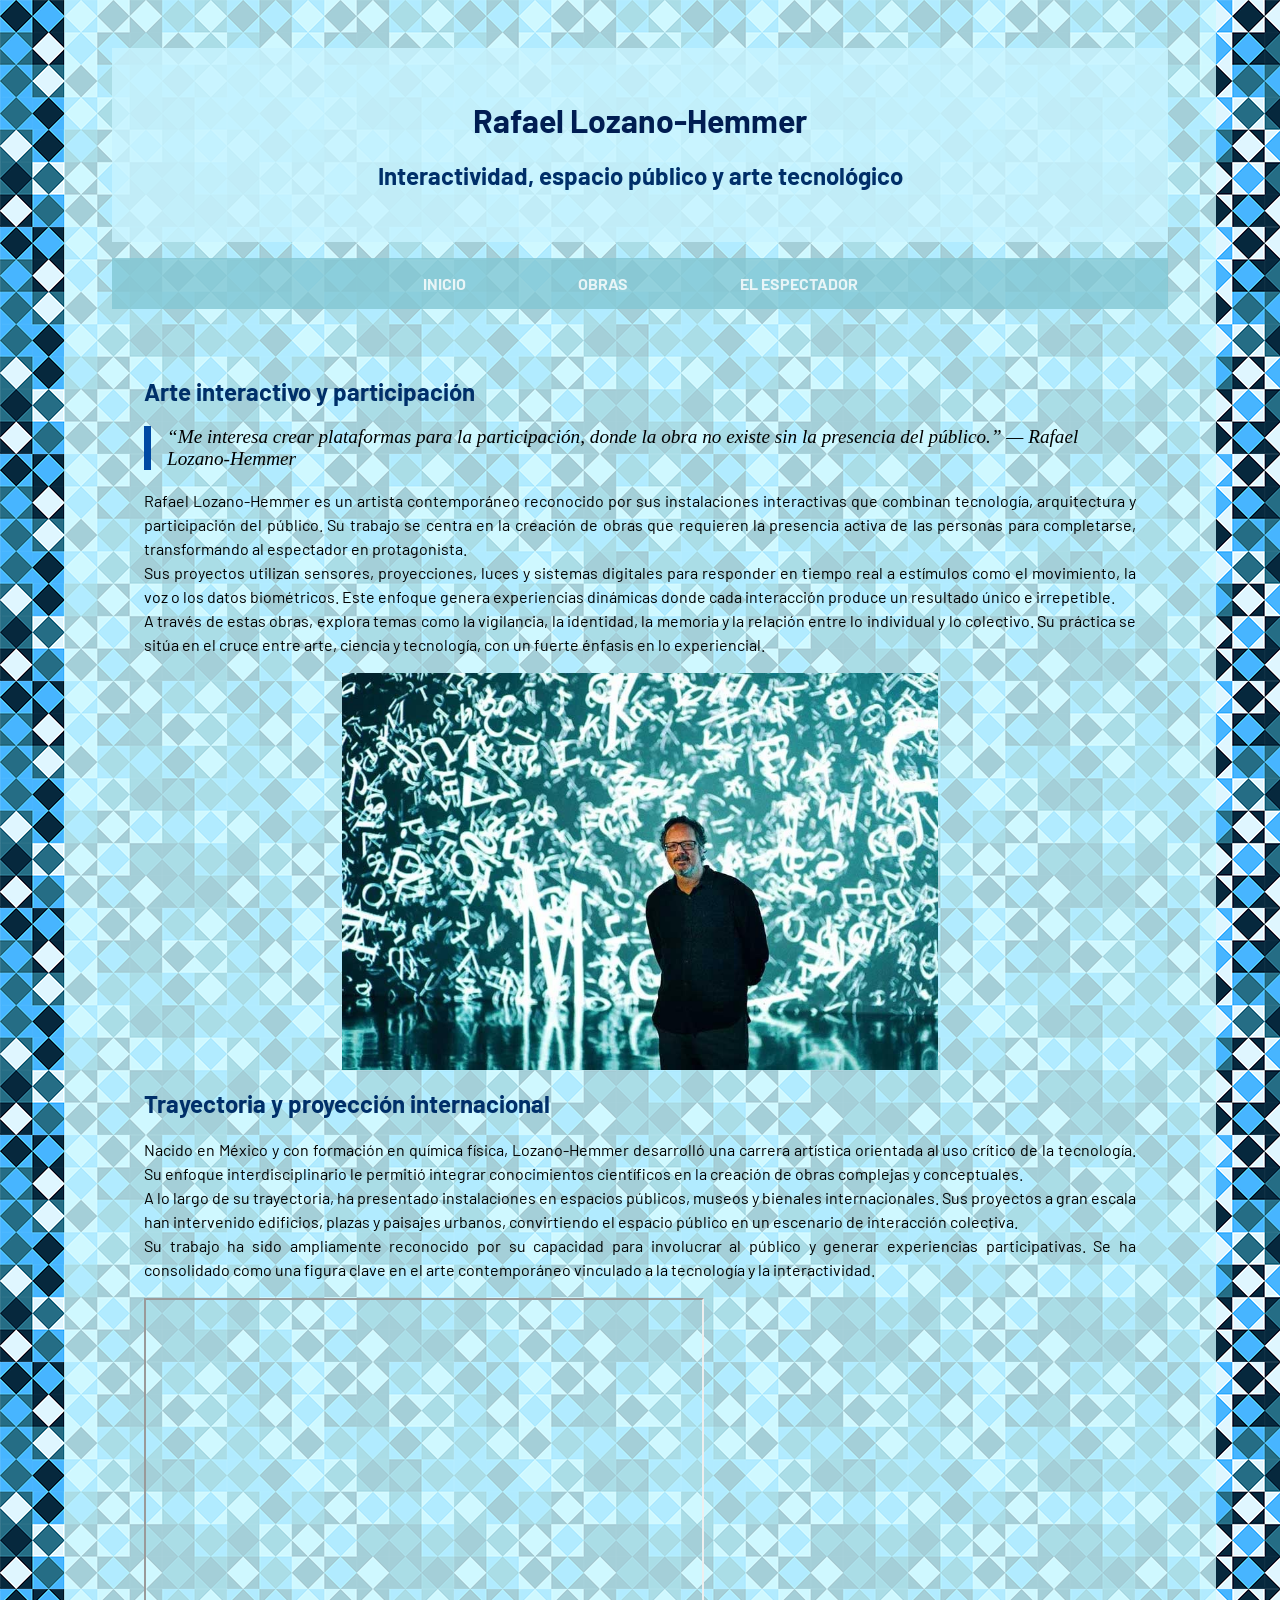
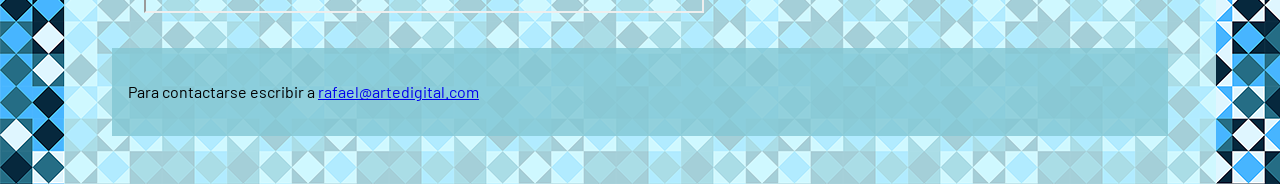
<file: index.html>
<!DOCTYPE html>
<html lang="es">
    <head>
        <meta charset="UTF-8">
        <meta name="viewport" content="width=device-width, initial-scale=1.0">
        <link rel="preconnect" href="https://fonts.googleapis.com">
        <link rel="preconnect" href="https://fonts.gstatic.com" crossorigin>
        <link href="https://fonts.googleapis.com/css2?family=ABeeZee:ital@0;1&family=Barlow:ital,wght@0,100;0,200;0,300;0,400;0,500;0,600;0,700;0,800;0,900;1,100;1,200;1,300;1,400;1,500;1,600;1,700;1,800;1,900&family=Bungee&family=Lilita+One&display=swap" rel="stylesheet">
        <link rel="stylesheet" href="estilos.css">
        <title>Rafael Lozano-Hemmer</title>
    </head>
    <body>
        <div id="contenedor">
        <header>
            <h1>Rafael Lozano-Hemmer</h1>
            <h2>Interactividad, espacio público y arte tecnológico</h2>         
        </header>
        <nav>
            <ul>
                <li><a href="index.html">INICIO</a></li>
                <li><a href="obras.html">OBRAS</a></li>
                <li><a href="espectador.html">EL ESPECTADOR</a></li>
            </ul>
        </nav>
        <main>
            <section>
                <h2>Arte interactivo y participación</h2>
                <blockquote>
                    “Me interesa crear plataformas para la participación, donde la obra no existe sin la presencia del público.” — Rafael Lozano-Hemmer
                </blockquote>
                <p>
                    Rafael Lozano-Hemmer es un artista contemporáneo reconocido por sus instalaciones interactivas que combinan tecnología, arquitectura y participación del público. Su trabajo se centra en la creación de obras que requieren la presencia activa de las personas para completarse, transformando al espectador en protagonista.
                    <br>
                    Sus proyectos utilizan sensores, proyecciones, luces y sistemas digitales para responder en tiempo real a estímulos como el movimiento, la voz o los datos biométricos. Este enfoque genera experiencias dinámicas donde cada interacción produce un resultado único e irrepetible.
                    <br>
                    A través de estas obras, explora temas como la vigilancia, la identidad, la memoria y la relación entre lo individual y lo colectivo. Su práctica se sitúa en el cruce entre arte, ciencia y tecnología, con un fuerte énfasis en lo experiencial.
                </p>
                <img id="primera" src="./fotos/lozano-hemmer-1.jpg" alt="Fotografía de Rafael Lozano Hemmer">
            </section> 
            <section>
                <h2>Trayectoria y proyección internacional</h2>
                <p>
                    Nacido en México y con formación en química física, Lozano-Hemmer desarrolló una carrera artística orientada al uso crítico de la tecnología. Su enfoque interdisciplinario le permitió integrar conocimientos científicos en la creación de obras complejas y conceptuales.
                    <br>
                    A lo largo de su trayectoria, ha presentado instalaciones en espacios públicos, museos y bienales internacionales. Sus proyectos a gran escala han intervenido edificios, plazas y paisajes urbanos, convirtiendo el espacio público en un escenario de interacción colectiva. 
                    <br>
                    Su trabajo ha sido ampliamente reconocido por su capacidad para involucrar al público y generar experiencias participativas. Se ha consolidado como una figura clave en el arte contemporáneo vinculado a la tecnología y la interactividad.
                </p>
            </section>
            <iframe src="https://www.youtube.com/embed/jTzojcaanDs" width="560" height="315" title="Rafael Lozano-Hemmer. Latidos - Recorrido Exposición" allow="accelerometer; autoplay; clipboard-write; encrypted-media; gyroscope; picture-in-picture" allowfullscreen></iframe>
        </main>
        <footer>
            <p>Para contactarse escribir a <a href="mailto:rafael@artedigital.com">rafael@artedigital.com</a></p>
        </footer>
        </div>
    </body>
</html>
</file>
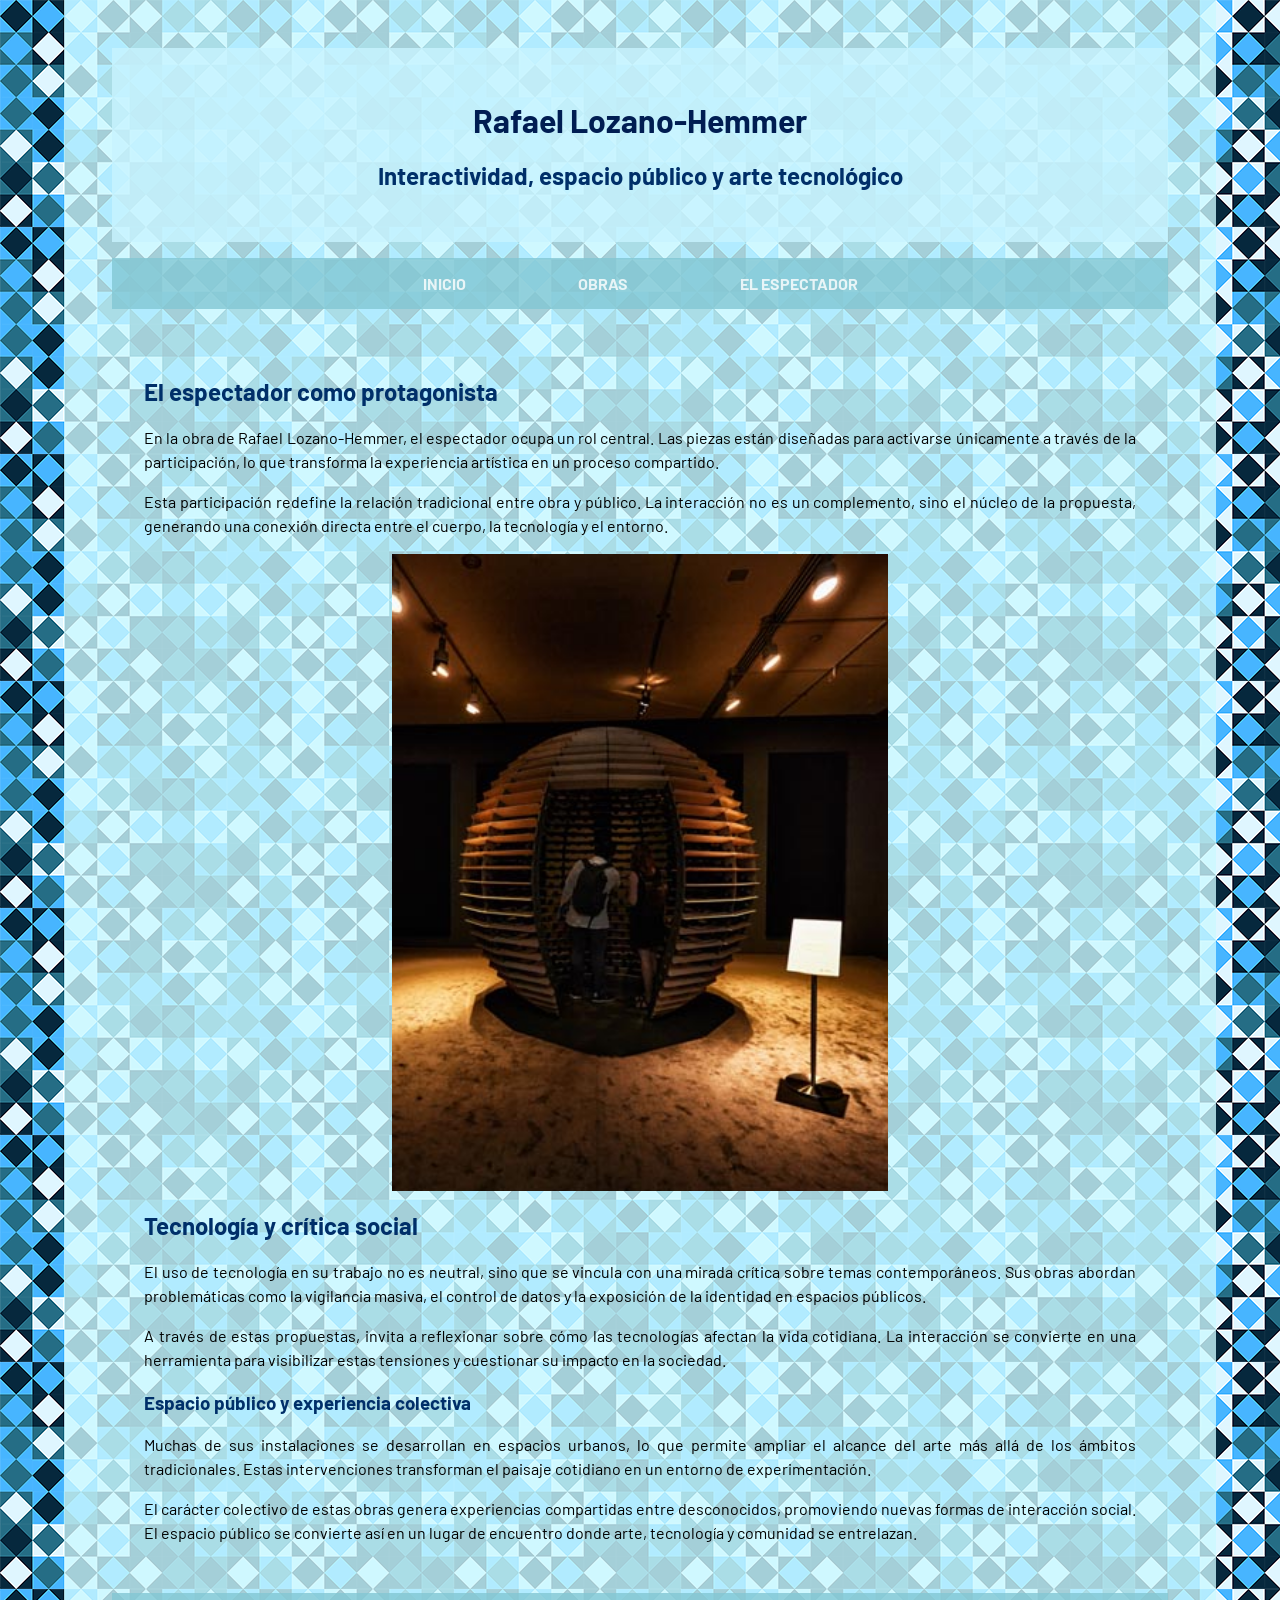
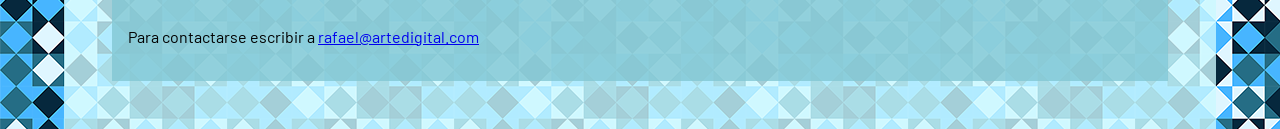
<file: espectador.html>
<!DOCTYPE html>
<html lang="es">
    <head>
        <meta charset="UTF-8">
        <meta name="viewport" content="width=device-width, initial-scale=1.0">
        <link rel="preconnect" href="https://fonts.googleapis.com">
        <link rel="preconnect" href="https://fonts.gstatic.com" crossorigin>
        <link href="https://fonts.googleapis.com/css2?family=ABeeZee:ital@0;1&family=Barlow:ital,wght@0,100;0,200;0,300;0,400;0,500;0,600;0,700;0,800;0,900;1,100;1,200;1,300;1,400;1,500;1,600;1,700;1,800;1,900&family=Bungee&family=Lilita+One&display=swap" rel="stylesheet">
        <link rel="stylesheet" href="estilos.css">
        <title>Rafael Lozano-Hemmer: Rol del espectador</title>
    </head>
    <body>
        <div id="contenedor">
        <header>
            <h1>Rafael Lozano-Hemmer</h1>
            <h2>Interactividad, espacio público y arte tecnológico</h2>          
        </header>
        <nav>
            <ul>
                <li><a href="index.html">INICIO</a></li>
                <li><a href="obras.html">OBRAS</a></li>
                <li><a href="espectador.html">EL ESPECTADOR</a></li>
            </ul>
        </nav>
        <main>
            <article>
                <section>
                    <h2>El espectador como protagonista</h2>
                    <p>
                        En la obra de Rafael Lozano-Hemmer, el espectador ocupa un rol central. Las piezas están diseñadas para activarse únicamente a través de la participación, lo que transforma la experiencia artística en un proceso compartido.
                    </p>
                    <p>
                        Esta participación redefine la relación tradicional entre obra y público. La interacción no es un complemento, sino el núcleo de la propuesta, generando una conexión directa entre el cuerpo, la tecnología y el entorno.
                    </p>
                    <img class="tercera" src="./fotos/lozano-hemmer-4.jpg" alt="Obra Empaquetamiento de esferas: Bach, creada en 2018.">
                </section>
                <section>
                    <h2>Tecnología y crítica social</h2>
                    <p>
                        El uso de tecnología en su trabajo no es neutral, sino que se vincula con una mirada crítica sobre temas contemporáneos. Sus obras abordan problemáticas como la vigilancia masiva, el control de datos y la exposición de la identidad en espacios públicos.
                    </p>
                    <p>
                        A través de estas propuestas, invita a reflexionar sobre cómo las tecnologías afectan la vida cotidiana. La interacción se convierte en una herramienta para visibilizar estas tensiones y cuestionar su impacto en la sociedad.
                    </p>
                </section>
                <section>
                    <h3>Espacio público y experiencia colectiva</h3>
                    <p>
                        Muchas de sus instalaciones se desarrollan en espacios urbanos, lo que permite ampliar el alcance del arte más allá de los ámbitos tradicionales. Estas intervenciones transforman el paisaje cotidiano en un entorno de experimentación.
                    </p>
                    <p>
                        El carácter colectivo de estas obras genera experiencias compartidas entre desconocidos, promoviendo nuevas formas de interacción social. El espacio público se convierte así en un lugar de encuentro donde arte, tecnología y comunidad se entrelazan.
                    </p>
                </section>
            </article>
        </main>
        <footer>
            <p>Para contactarse escribir a <a href="mailto:rafael@artedigital.com">rafael@artedigital.com</a></p>
        </footer>
        </div>
    </body>
</html>
</file>
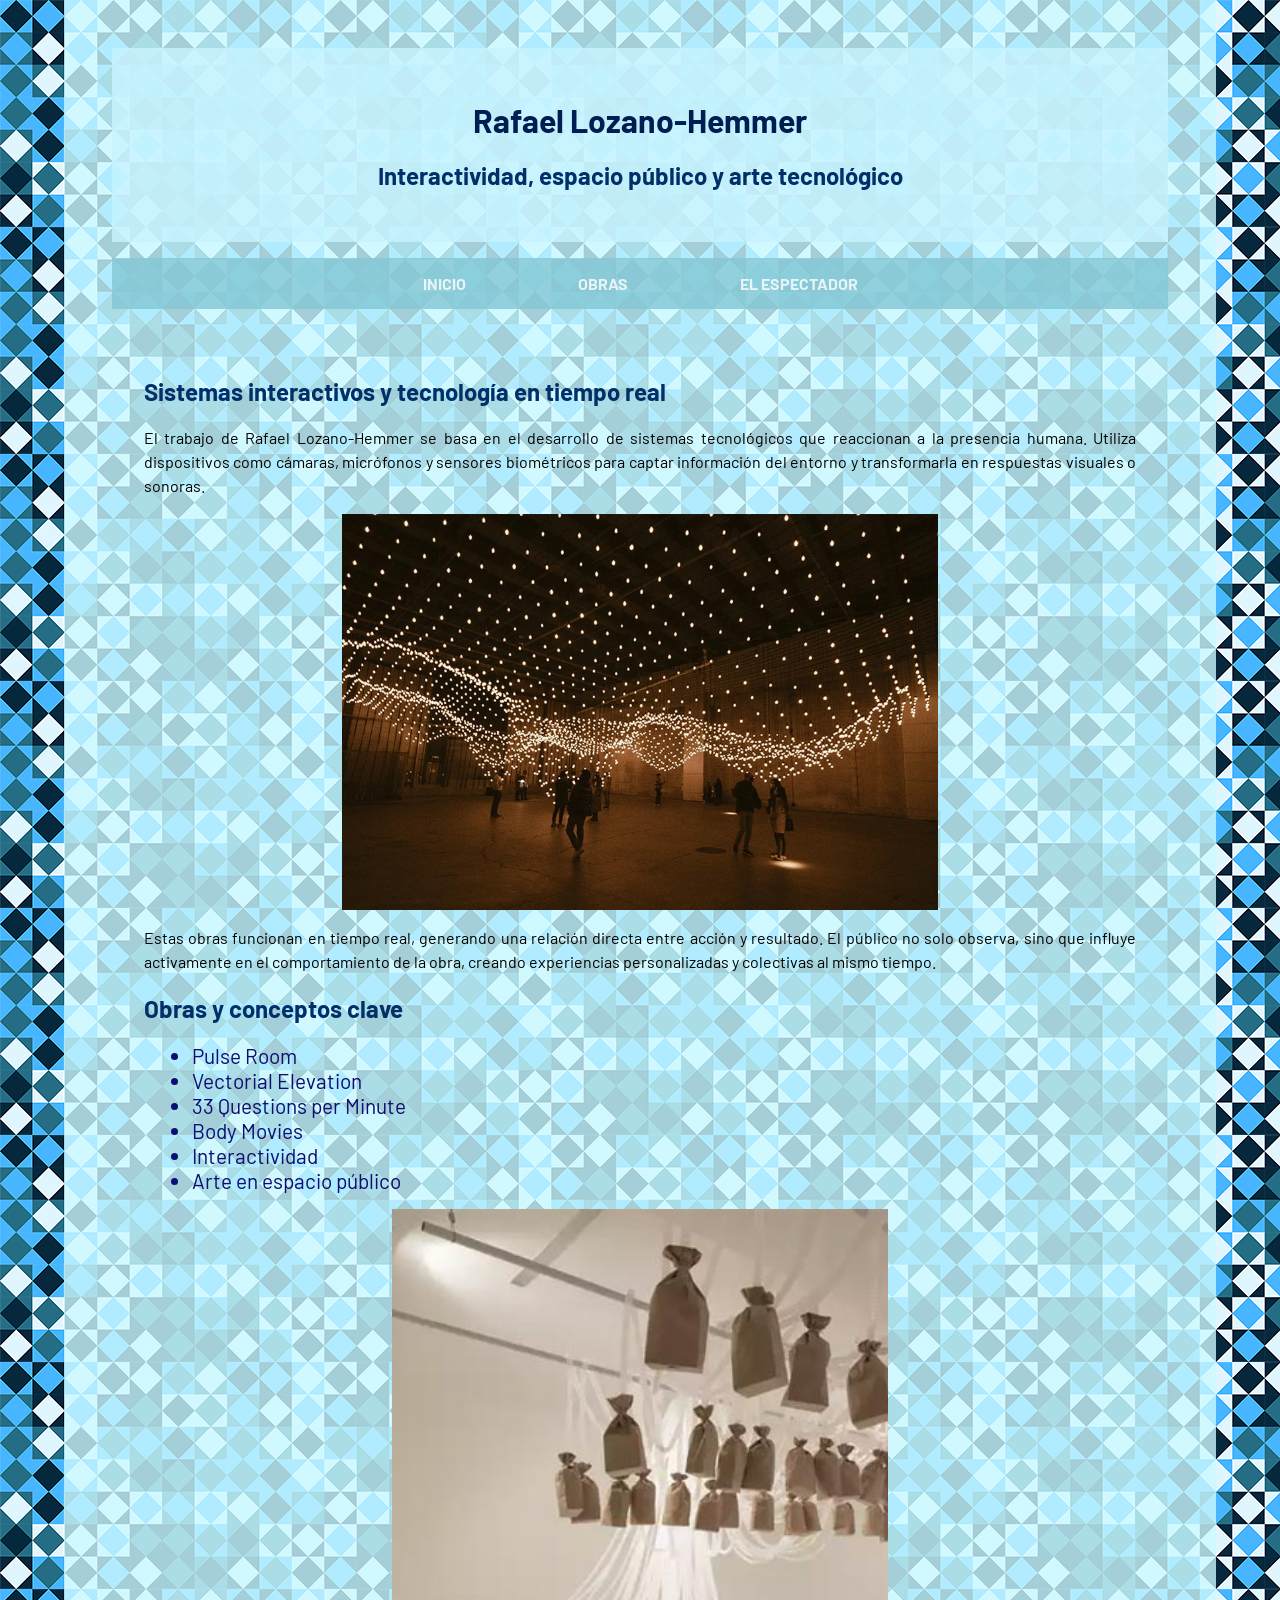
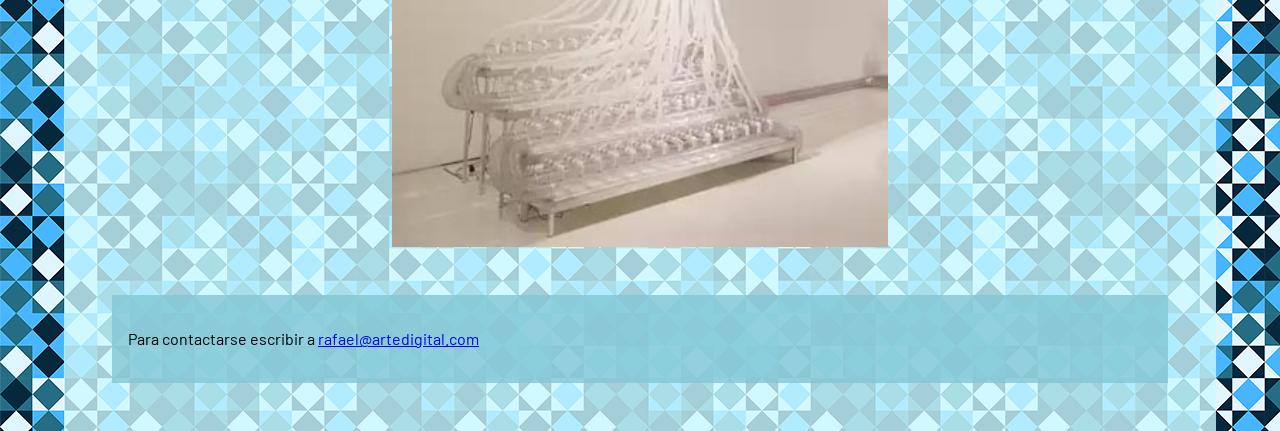
<file: obras.html>
<!DOCTYPE html>
<html lang="es">
    <head>
        <meta charset="UTF-8">
        <meta name="viewport" content="width=device-width, initial-scale=1.0">
        <link rel="preconnect" href="https://fonts.googleapis.com">
        <link rel="preconnect" href="https://fonts.gstatic.com" crossorigin>
        <link href="https://fonts.googleapis.com/css2?family=ABeeZee:ital@0;1&family=Barlow:ital,wght@0,100;0,200;0,300;0,400;0,500;0,600;0,700;0,800;0,900;1,100;1,200;1,300;1,400;1,500;1,600;1,700;1,800;1,900&family=Bungee&family=Lilita+One&display=swap" rel="stylesheet">
        <link rel="stylesheet" href="estilos.css">
        <title>Rafael Lozano-Hemmer: Obras</title>
    </head>
    <body>
        <div id="contenedor">
        <header>
            <h1>Rafael Lozano-Hemmer</h1>
            <h2>Interactividad, espacio público y arte tecnológico</h2>          
        </header>
        <nav>
            <ul>
                <li><a href="index.html">INICIO</a></li>
                <li><a href="obras.html">OBRAS</a></li>
                <li><a href="espectador.html">EL ESPECTADOR</a></li>
            </ul>
        </nav>
        <main>
            <section>
                <h2>Sistemas interactivos y tecnología en tiempo real</h2>
                <p>
                    El trabajo de Rafael Lozano-Hemmer se basa en el desarrollo de sistemas tecnológicos que reaccionan a la presencia humana. Utiliza dispositivos como cámaras, micrófonos y sensores biométricos para captar información del entorno y transformarla en respuestas visuales o sonoras.
                </p>
                <img id="segunda" src="./fotos/lozano-hemmer-2.jpg" alt="Obra Pulse Topology, creada por Rafael Lozano-Hemmer.">
                <p>
                    Estas obras funcionan en tiempo real, generando una relación directa entre acción y resultado. El público no solo observa, sino que influye activamente en el comportamiento de la obra, creando experiencias personalizadas y colectivas al mismo tiempo.
                </p>
            </section>
            <section>
                <h2>Obras y conceptos clave</h2>
                <ul>
                    <li>Pulse Room</li>
                    <li>Vectorial Elevation</li>
                    <li>33 Questions per Minute</li>
                    <li>Body Movies</li>
                    <li>Interactividad</li>
                    <li>Arte en espacio público</li>
                </ul>
                <img class="tercera" src="./fotos/lozano-hemmer-3.jpg" alt="Obra &quot;Vicious Circular Breathing&quot; (Respiración circular viciosa), creada en 2013.">
            </section>
        </main>
            <footer>
            <p>Para contactarse escribir a <a href="mailto:rafael@artedigital.com">rafael@artedigital.com</a></p>
        </footer> 
        </div>
    </body>
</html>
</file>
<file: estilos.css>
* {
    box-sizing: border-box;
}
body{
    margin: 0;
    padding: 0;
    font-family: 'barlow';
    background-image: url(fotos/fondo.png);
    background-repeat: repeat;
}
#contenedor{
    width: 90%;
    max-width: 1500px;
    margin: auto;
    background-color: hsla(187, 100%, 90%, 0.8);
    padding: 3rem;
}
header{
    text-align: center;
    padding: 2rem;
    background-color: hwb(192 79% 0% / 0.8);
}
footer{
    text-align: center;
    padding: 1rem;
    background-color: hwb(189 51% 17% / 0.8);
}
main{
    padding: 2rem;
}
h1{
    font-family: 'barlow';
    color: hwb(219 0% 68%);
}
nav{
    background-color: hwb(189 51% 17% / 0.8);
}
nav ul{
    list-style: none;
    display: flex;
    justify-content: center;
    gap: 7rem;
    padding: 1rem;
}
nav a {
    text-decoration: none;
    color: hwb(214 0% 69%);
    font-weight: bold;
}
nav a:link{
    color: hwb(0 100% 0% / 0.8);
}
nav a:visited{
    color: hwb(231 0% 10%);
}
nav a:hover{
    color: hwb(34 0% 0%);
}
nav a:active{
    color: hwb(51 0% 14%);
}
h2, h3{
    color: hwb(213 0% 59%);
}
blockquote{
    font-family: 'Times New Roman', Times, serif;
    font-style: italic;
    font-size: 1.2rem;
    color: hwb(0 0% 100%);
    border-left: 7px solid hwb(213 0% 36%);
    padding-left: 1rem;
    margin-left: 0;
}
img#primera {
    width: 60%;
    margin: 1rem auto;
    display: block;
}
img#segunda {
    width: 60%;
    margin: 1rem auto;
    display: block;
}
img.tercera {
    width: 50%;
    margin: 1rem auto;
    display: block;
}
p {
    line-height: 1.5;
    color: hwb(0 0% 100%);
    font-size: 1rem;
    text-align: justify;
}
section ul{
    padding-left: 3rem;
}
section ul li{
    color: hwb(239 5% 55%);
    font-size: 1.3rem;
    }
</file>
